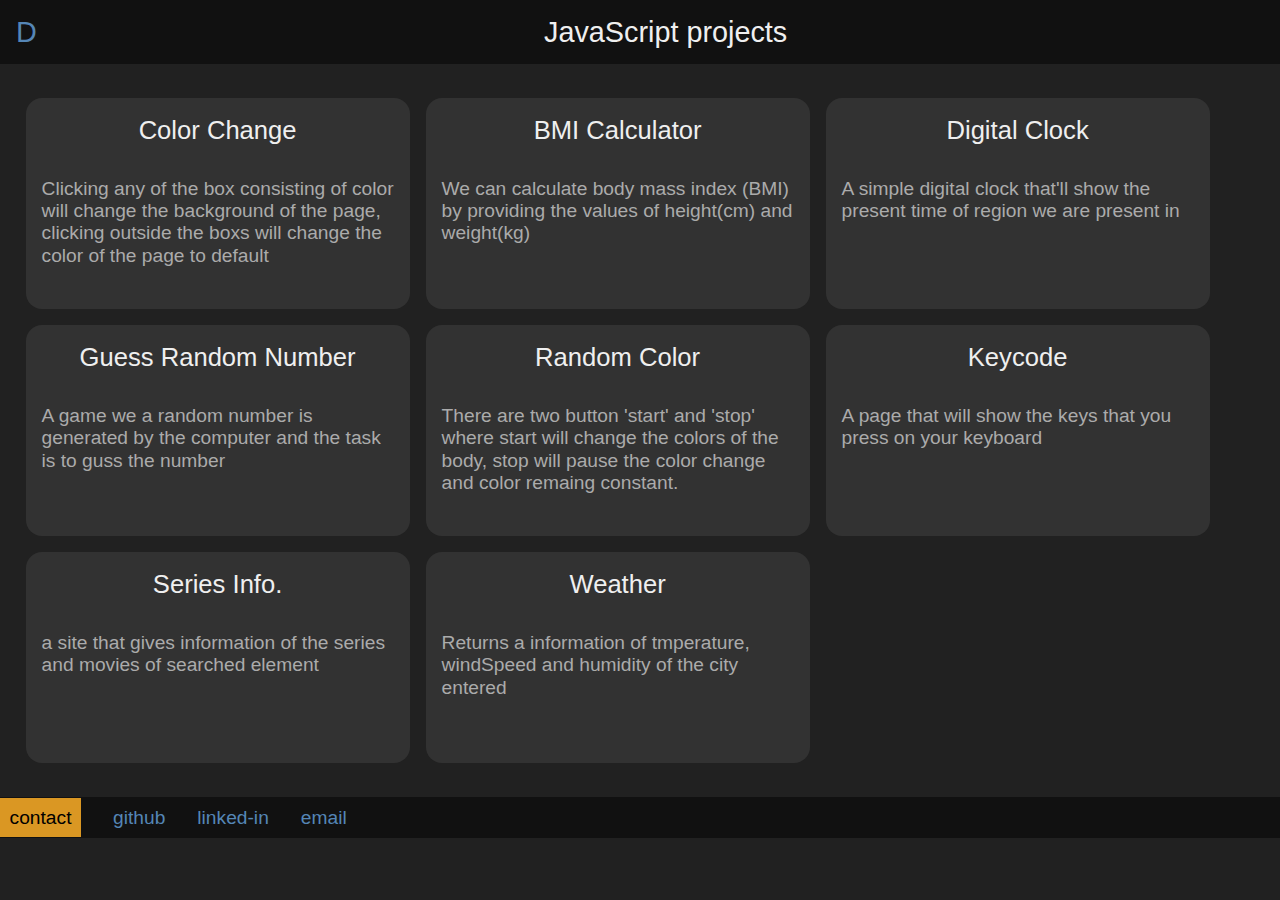
<file: index.html>
<!DOCTYPE html>
<html lang="en">

<head>
    <meta charset="UTF-8">
    <meta name="viewport" content="width=device-width, initial-scale=1.0">
    <link rel="stylesheet" href="css/reset.css">
    <link rel="stylesheet" href="css/main.css">
    <link rel="stylesheet" href="css/index.css">
    <title>JAVA PROJECTS</title>
</head>

<body>
    <header id="header_main">
        <a href="https://harshavardhanmacharla.netlify.app" id="developer" title="Portfolio">D</a>
        <h1 id="title">JavaScript projects</h1>
        <!-- <ul>
            <li>
                <h1 id="title">java projects</h1>
            </li>
        </ul> -->
    </header>
    <main>
        <ul id="boxes">
            <li class="box">
                <a href="projects/01_color_change/index.html">
                    <h2 class="project_titles">Color Change</h2>
                    <p>Clicking any of the box consisting of color will change the background of the page, clicking
                        outside the
                        boxs will change the color of the page to default</p>
                </a>
            </li>
            <li class="box">
                <a href="projects/02_BMI_calculator/index.html">
                    <h2 class="project_titles">BMI Calculator</h2>
                    <p>We can calculate body mass index (BMI) by providing the values of height(cm) and weight(kg)
                    </p>
                </a>
            </li>
            <li class="box">
                <a href="projects/03_digital_clock/index.html">
                    <h2 class="project_titles">Digital Clock</h2>
                    <p>A simple digital clock that'll show the present time of region we are present in</p>
                </a>
            </li>
            <li class="box">
                <a href="projects/04_GuessRandomNumber/index.html">
                    <h2 class="project_titles">Guess Random Number</h2>
                    <p> A game we a random number is generated by the computer and the task is to guss the number</p>
                </a>
            </li>
            <li class="box">
                <a href="projects/05_randomColor/index.html">
                    <h2 class="project_titles">Random Color</h2>
                    <p>There are two button 'start' and 'stop' where start will change the colors of the body, stop will
                        pause the color change and color remaing constant.</p>
                </a>
            </li>
            <li class="box">
                <a href="projects/06_keyCode/index.html">
                    <h2 class="project_titles">Keycode</h2>
                    <p>A page that will show the keys that you press on your keyboard</p>
                </a>
            </li>
            <li class="box">
                <a href="projects/07_series_info/index.html">
                    <h2 class="project_titles">Series Info.</h2>
                    <p>a site that gives information of the series and movies of searched element</p>
                </a>
            </li>
            <li class="box">
                <a href="projects/08_weather/index .html">
                    <h2 class="project_titles">Weather</h2>
                    <p>Returns a information of tmperature, windSpeed and humidity of the city entered</p>
                </a>
            </li>
        </ul>
    </main>
    <footer class="footer_main">
        <ul class="footer_main_contact">
            <li id="contact">contact</li>
            <!-- <li><span id="contact">contact</span></li> -->
            <ul>
                <li><a href="https://www.github.com/macharshan">github</a></li>
                <li><a href="https://www.linkedin.com/in/harshavardhanmacharla">linked-in</a></li>
                <li><a href="mailto:harshavardhan2906@gmail.com">email</a></li>
            </ul>
        </ul>
    </footer>

</body>

</html>
</file>
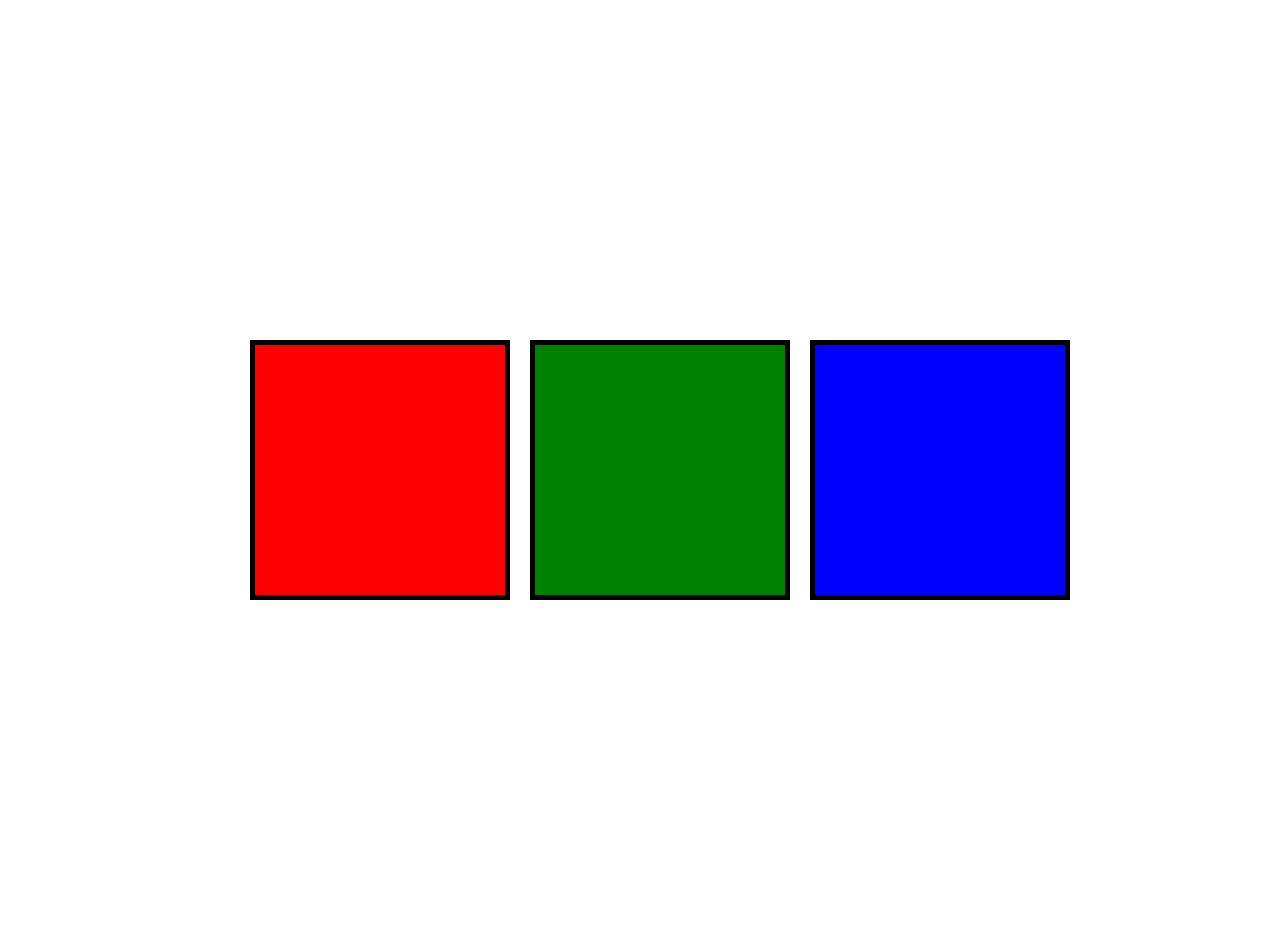
<file: projects/01_color_change/index.html>
<!DOCTYPE html>
<html lang="en">
<head>
    <meta charset="UTF-8">
    <meta name="viewport" content="width=device-width, initial-scale=1.0">
    <link rel="stylesheet" href="index.css">
    <title>colorChange</title>
</head>
<body>
    <div class="container">
        <div class="button" id="red"></div>
        <div class="button" id="green"></div>
        <div class="button" id="blue"></div>
    </div>
</body>
<script src="index.js"></script>
</html>
</file>
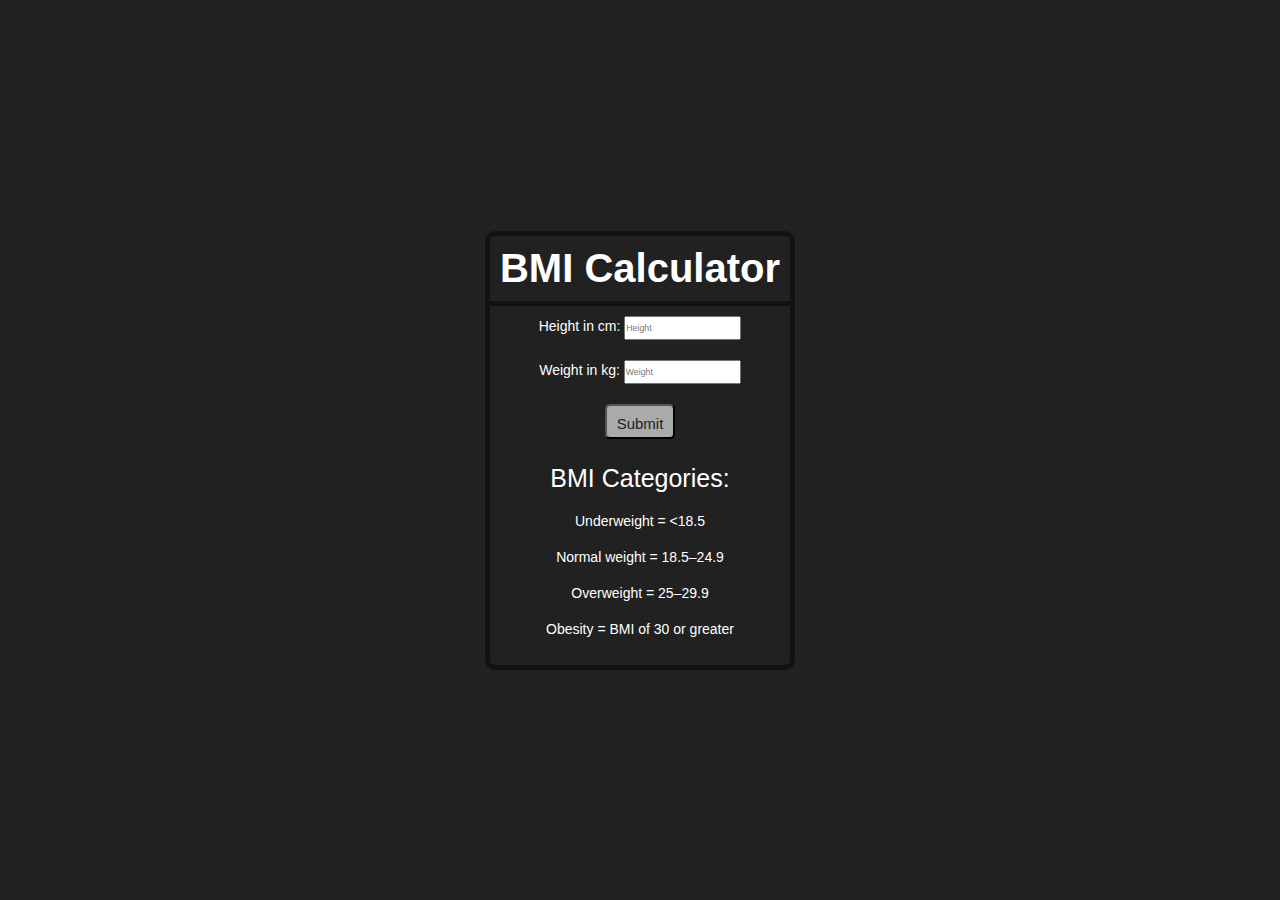
<file: projects/02_BMI_calculator/index.html>
<!DOCTYPE html>
<html lang="en">
<head>
    <meta charset="UTF-8">
    <meta name="viewport" content="width=device-width, initial-scale=1.0">
    <link rel="stylesheet" href="index.css">
    <title>BMI calculator</title>
</head>
<body>
    <main>
        <div class="container">
            <h1>BMI Calculator</h1>
            <form>
               <label for="height" id="heightHeading">Height in cm: 
                   <input type="text" class="height" id="heightValue" placeholder="Height">
               </label>
               <label for="weight" id="weightHeading">Weight in kg: 
                   <input type="text" class="weight" id="weightValue" placeholder="Weight">
               </label>
               <input type="submit" id="submit">
            </form>
            <p class="results"></p>
            <ul>
                <li>BMI Categories:</li>
                <li>Underweight = <18.5</li>
                <li>Normal weight = 18.5–24.9</li>
                <li>Overweight = 25–29.9</li>
                <li>Obesity = BMI of 30 or greater</li>    
            </ul>
        </div>
    </main>
</body>
<script src="index.js"></script>
</html>
</file>
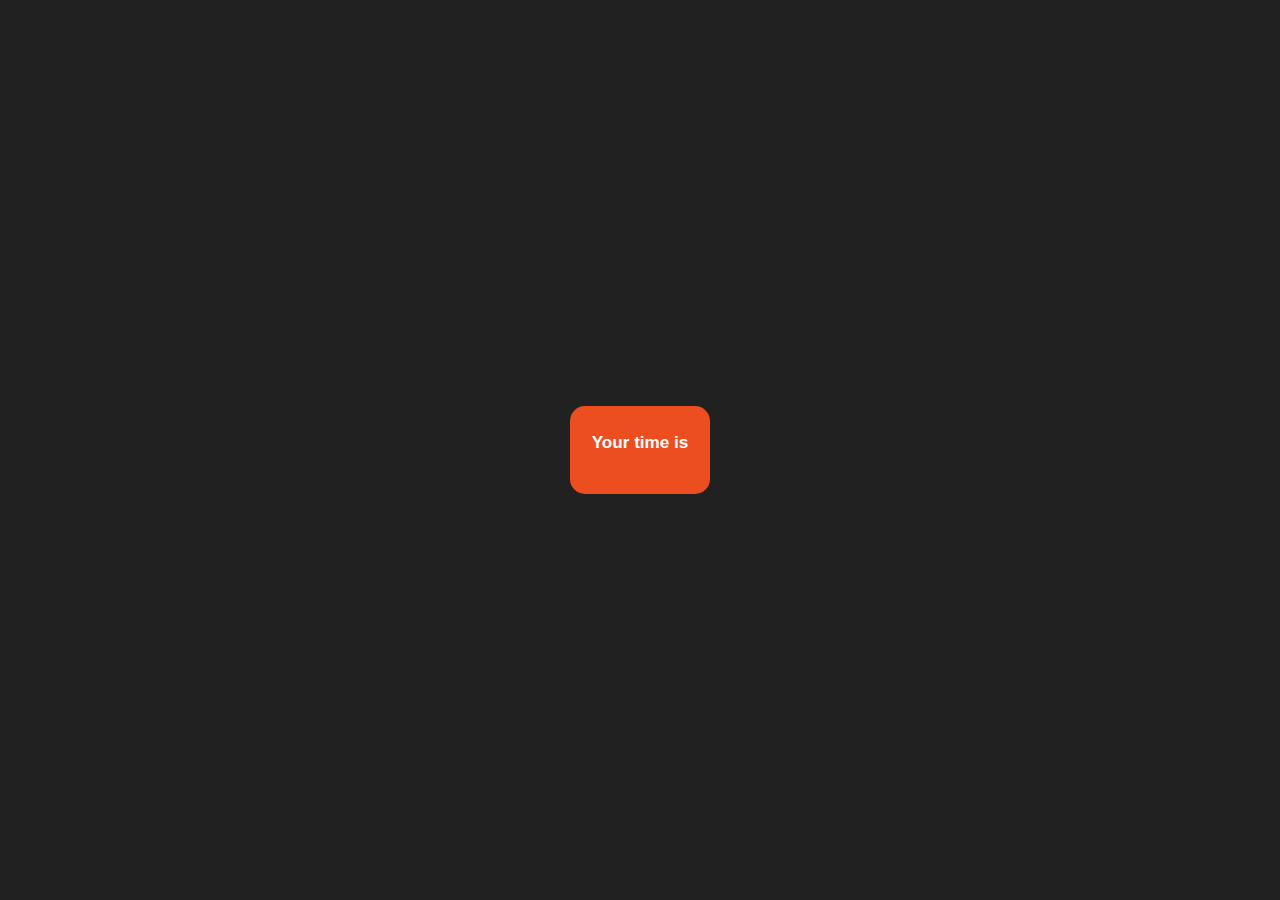
<file: projects/03_digital_clock/index.html>
<!DOCTYPE html>
<html lang="en">
<head>
    <meta charset="UTF-8">
    <meta name="viewport" content="width=device-width, initial-scale=1.0">
    <link rel="stylesheet" href="index.css">
    <title>Document</title>
</head>
<body>
    <main>
        <div class="container">
            <p>Your time is</p>
            <span id="time"></span>
        </div>
    </main>
</body>
<script src="index.js"></script>
</html>
</file>
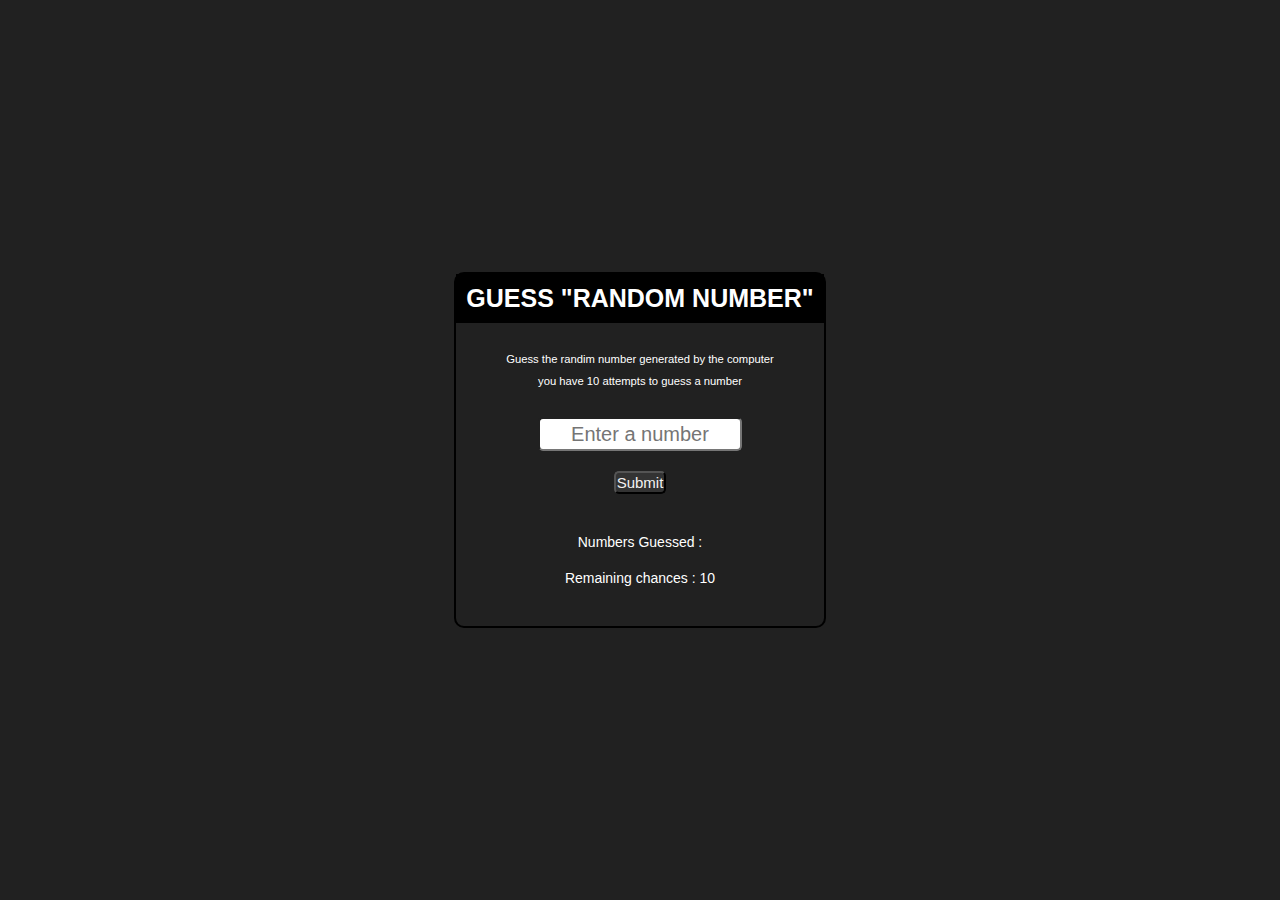
<file: projects/04_GuessRandomNumber/index.html>
<!DOCTYPE html>
<html lang="en">
<head>
    <meta charset="UTF-8">
    <meta name="viewport" content="width=device-width, initial-scale=1.0">
    <link rel="stylesheet" href="index.css">
    <title>Document</title>
</head>
<body>
    <main>
        <div class="container">
            <h1>GUESS "RANDOM NUMBER"</h1>
            <ul>
                <li>Guess the randim number generated by the computer</li>
                <li>you have 10 attempts to guess a number</li>
            </ul>
            <input type="text" name="userInput" id="userInput" placeholder="Enter a number">
            <input type="submit" id="submit">
            <p id="result"></p>
            <p>Numbers Guessed : <span id="guessedNumbers"></span></p>
            <p>Remaining chances : <span id="chances">10</span></p>
            <p id="newGame"></p>
        </div>
    </main>
</body>
<script src="index.js"></script>
</html>
</file>
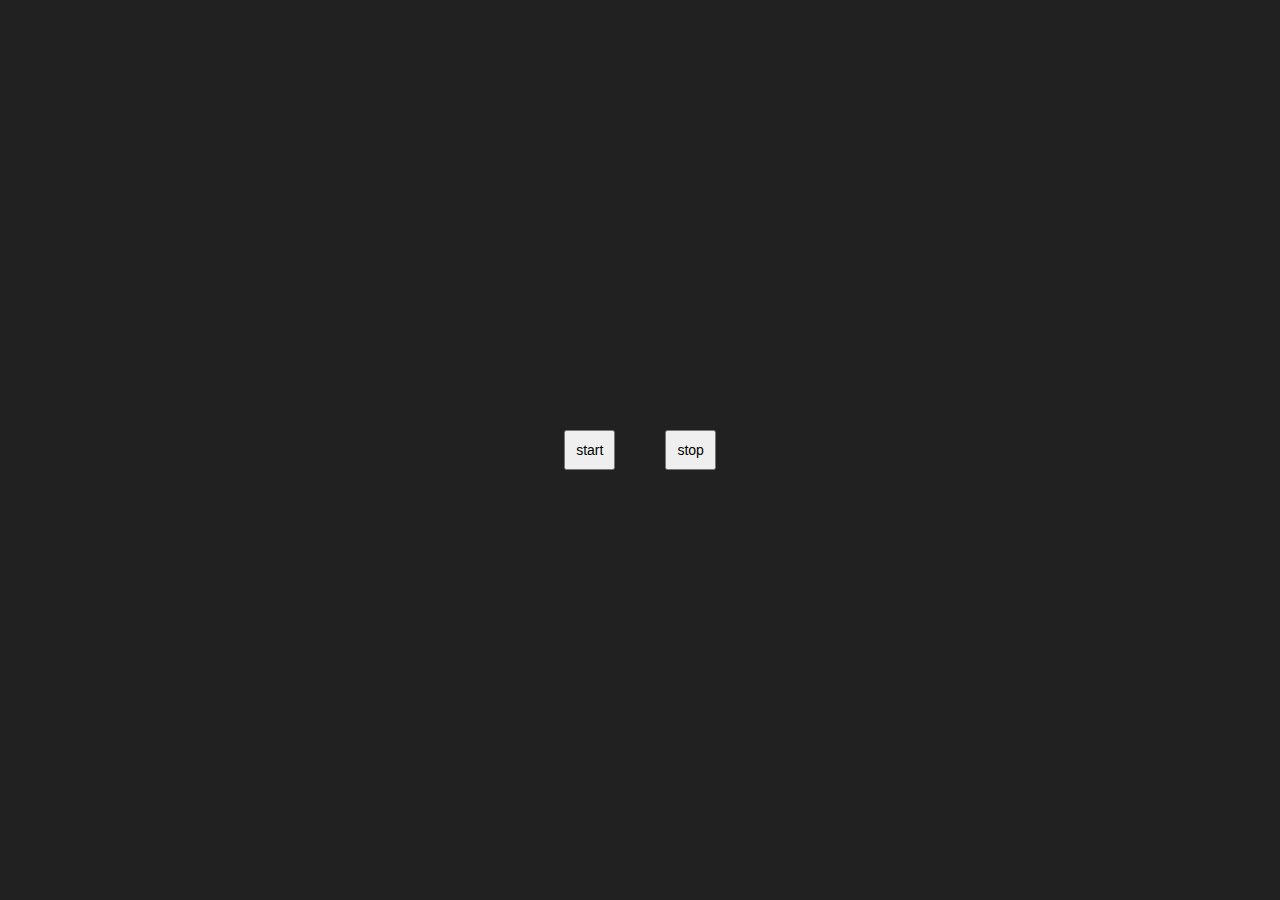
<file: projects/05_randomColor/index.html>
<!DOCTYPE html>
<html lang="en">

<head>
    <meta charset="UTF-8">
    <meta name="viewport" content="width=device-width, initial-scale=1.0">
    <link rel="stylesheet" href="index.css">
    <title>randomColor</title>
</head>

<body>
    <main id="contentBox">
        <button id="start">start</button>
        <button id="stop">stop</button>
    </main>
</body>

<script src="index.js"></script>

</html>
</file>
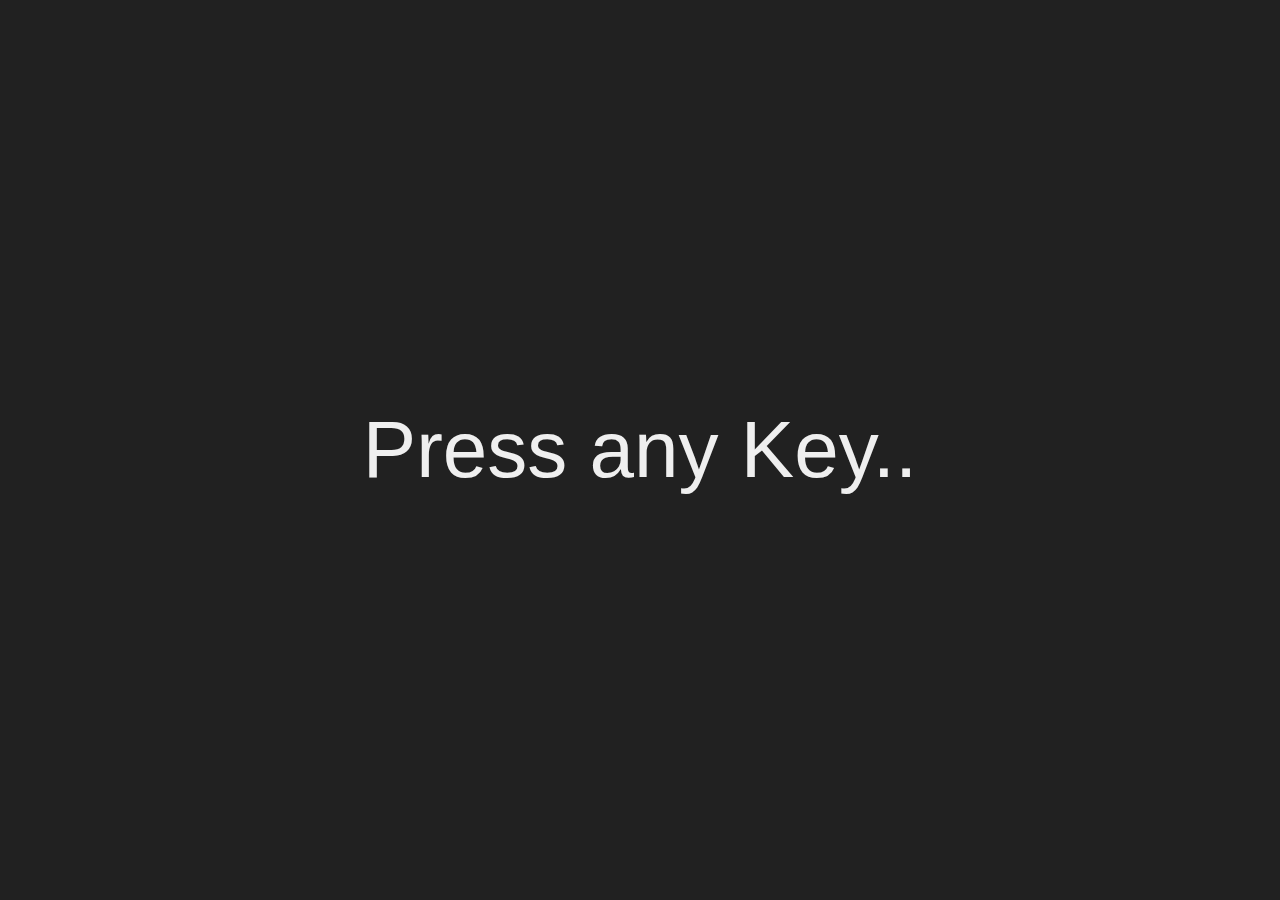
<file: projects/06_keyCode/index.html>
<!DOCTYPE html>
<html lang="en">

<head>
    <meta charset="UTF-8">
    <meta name="viewport" content="width=device-width, initial-scale=1.0">
    <link rel="stylesheet" href="index.css">
    <title>Document</title>
</head>

<body>
    <main id="contents">
        <p>Press any Key..</p>
    </main>
</body>

<script src="index.js"></script>

</html>
</file>
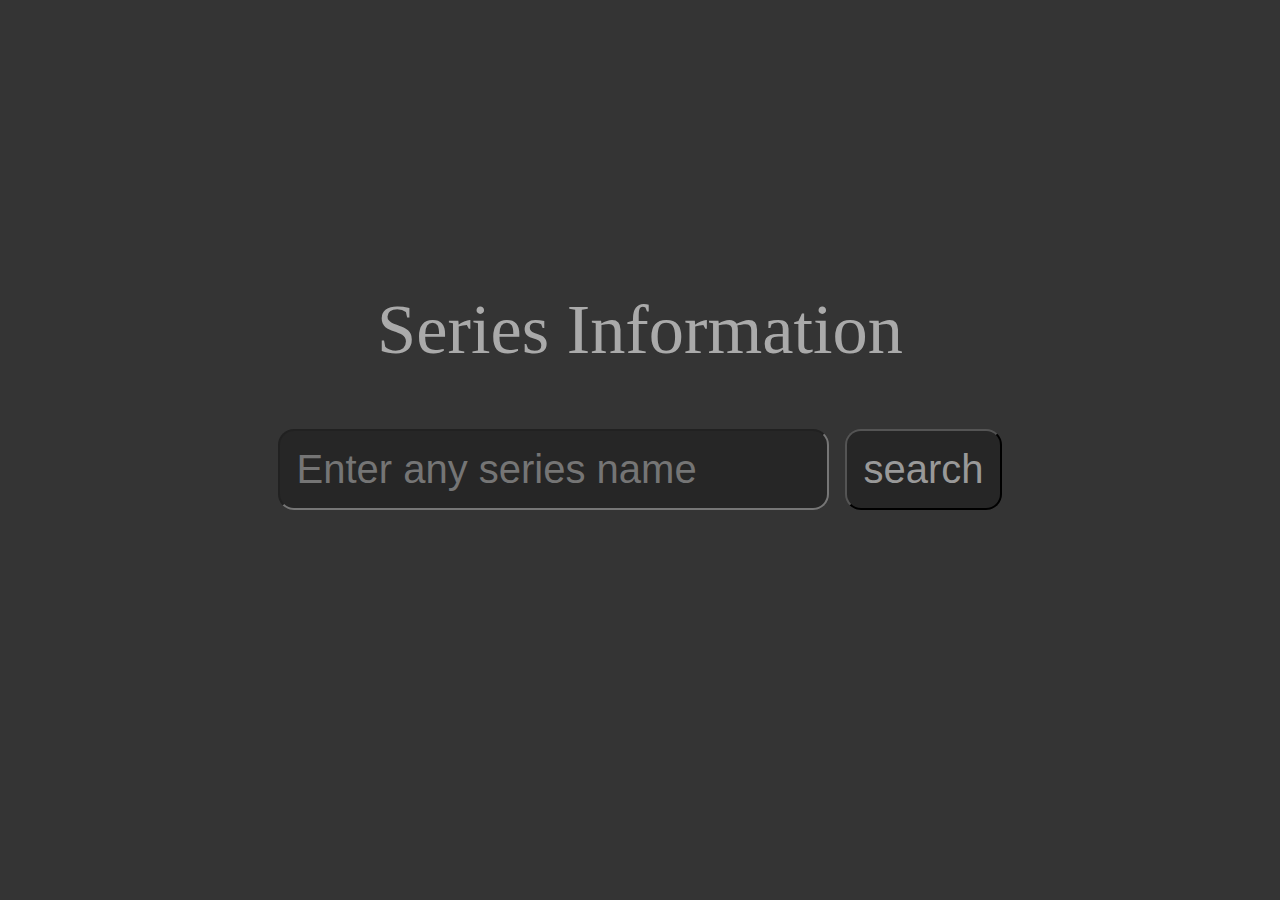
<file: projects/07_series_info/index.html>
<!DOCTYPE html>
<html lang="en">

<head>
    <meta charset="UTF-8">
    <meta name="viewport" content="width=device-width, initial-scale=1.0">
    <link rel="stylesheet" href="css/reset.css">
    <link rel="stylesheet" href="css/main.css">
    <title>Series Info.</title>
</head>

<body>
    <main id="contents">
        <h1 id="headerMain">Series Information</h1>
        <form>
            <input type="text" name="searchField" id="searchField" placeholder="Enter any series name">
            <input type="button" value="search" id="searchButton">
            <p></p>
        </form>
        <section id="movieSection">
            <h2 id="moviePoster"></h2>
            <ul id="movieDetails">
                <li id="movie"></li>
                <li id="OTT"></li>
                <li id="type"></li>
                <li id="languages"></li>
                <li id="genres"></li>
                <li id="rating"></li>
                <li id="summary"></li>
            </ul>
        </section>
    </main>
</body>
<script src="index.js"></script>

</html>
</file>
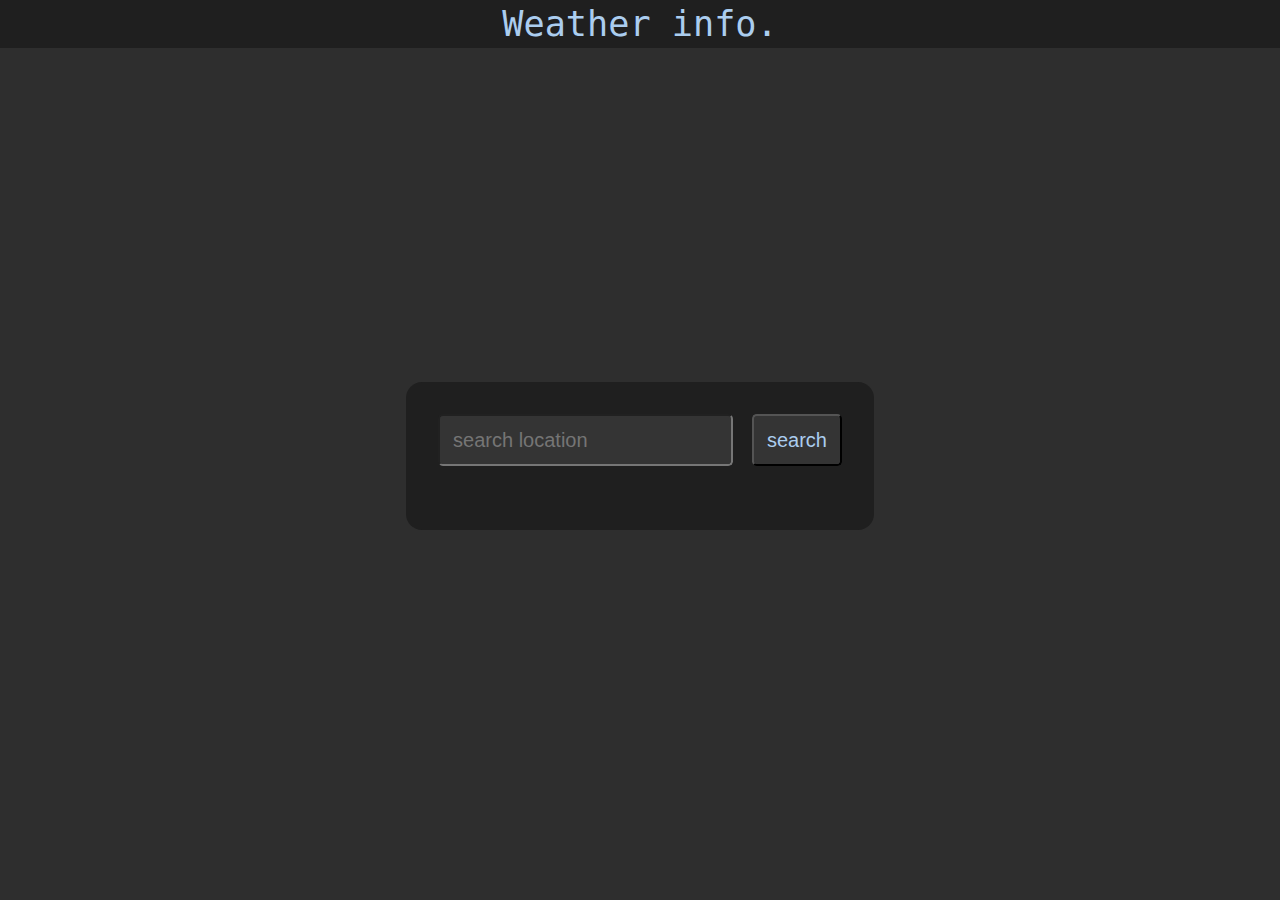
<file: projects/08_weather/index .html>
<!DOCTYPE html>
<html lang="en">

<head>
    <meta charset="UTF-8">
    <meta name="viewport" content="width=device-width, initial-scale=1.0">
    <link rel="stylesheet" href="css/reset.css">
    <link rel="stylesheet" href="css/main.css">
    <title>Weather</title>
</head>

<body>

    <header id="header_main">
        <h1 id="title">Weather info.</h1>
    </header>
    <main id="main_content">
        <div id="div_main_content">
            <form id="form">
                <input type="text" id="searchField" placeholder="search location">
                <input type="button" id="searchButton" value="search">
                <p id="errorText"></p>
            </form>

            <ul id="result">
                <li id="cityName"></li>
                <li id="cityTemperature"></li>
                <ul id="extraInfo">
                    <li id="windSpeed"></li>
                    <li id="humidity"></li>
                </ul>
            </ul>
        </div>
    </main>
</body>
<script src="index..js"></script>

</html>
</file>
<file: css/main.css>
*{
    font-size: 62.5%;
    --siteColor-1: #212121;
    --borderColor-1:rgb(17, 17, 17);
    @import url(<link rel="preconnect" href="https://fonts.googleapis.com">
    <link rel="preconnect" href="https://fonts.gstatic.com" crossorigin>
    <link href="https://fonts.googleapis.com/css2?family=Ubuntu&display=swap" rel="stylesheet">);
}

body{
    width: 100%;
    height: 100%;
    background-color: var(--siteColor-1);
    color: #efefef;
    position: relative;
    font-family: 'Ubuntu', sans-serif;
}

h1{
    font-size: 1.8rem;
}

h2{
    font-size: 1.6rem;
}

h3{
    font-size: 2.2rem;
}

p{
    font-size: 1.2rem;
}

a{
    font-size: 1.8rem;
    text-decoration: none;
    color: #5586b6;
}

/* -----------header-------------- */

header{
    width: 100%;
    height: 4rem;
    top: 0;
    /* position: fixed; */
    background-color: var(--borderColor-1);
    display: flex;
    justify-content: flex-start;
    align-items: center;
}

#developer{
    margin: 1rem;
    flex-basis: 40%;
}

#title{
    text-align: center;
}


/* ---------------end of header---------- */

/* ----------footer---------------- */
.footer_main_contact{
    width: 100%;
    height: 2.6rem;
    bottom: 0;
    background-color: var(--borderColor-1);
    display: flex;
    justify-content: flex-start;
    align-items: center;
    flex-wrap: wrap;
    
}

#contact{
    color: #000;
    padding: 0.6rem;
    background-color: #da9723;
    font-size: 1.2rem;
}


.footer_main_contact ul{
    display: flex;
    justify-content: space-between;
    align-items: center;
}

.footer_main_contact ul li a{
    font-size: 1.2rem;
    margin-left: 2rem;
}
</file>
<file: css/index.css>
main{
    display: block;
    width: 100%;
}

#boxes{
    width: 96%;
    height: 90%;
    margin: 0 auto;
    padding: 2.1rem 1rem;
    display: flex;
    justify-content: flex-start;
    align-content: center;
    flex-wrap: wrap;
    gap: 1rem;
}

.box{
    width: 24rem;
    aspect-ratio: 2/1.1;
    border-radius: 1rem;
    background-color: #323232;
}

.project_titles{
    height: 2rem;
    padding: 1rem;
    color: #efefef;
    text-align: center;
    text-wrap: wrap;
    line-height: 2rem;
}

.box p{
    margin: 1rem;
    color: #ababab;
    line-height: 1.4rem;
}
</file>
<file: projects/01_color_change/index.css>
*{
    padding: 0;
    margin: 0;
}

.container {
    width: 100vw;
    height: 100vh;
    padding: 20px;
    display: flex;
    justify-content: center;
    align-items: center;
    gap: 20px;
}

.button {
    width: 250px;
    aspect-ratio: 1/1;
    border: 5px solid #000;
}

#red{
    background-color: red;
}

#green{
    background-color: green;
}

#blue{
    background-color: blue;
}
</file>
<file: projects/02_BMI_calculator/index.css>
*{
    padding: 0;
    margin: 0;
    font-size: 62.5%;
    @import url(<link rel="preconnect" href="https://fonts.googleapis.com">
    <link rel="preconnect" href="https://fonts.gstatic.com" crossorigin>
    <link href="https://fonts.googleapis.com/css2?family=Ubuntu&display=swap" rel="stylesheet">);
}

body{
    font-size: 1.4rem;
    background-color: #212121;
    color: #fff;
    font-family: 'Ubuntu', sans-serif;
}

main{
    width: 100vw;
    height: 100vh;
    display: flex;
    justify-content: center;
    align-items: center;
}

.container{
    /* padding: 20rem; */
    display: flex;
    justify-content: center;
    align-items: center;
    flex-wrap: wrap;
    flex-direction: column;
    gap: 0.5rem;
    border: 0.5rem solid #121212;
    border-radius: 1rem;
}

h1{
    padding: 1rem;
    text-align: center;
    font-size: 4rem;
    border-bottom: 0.5rem solid #121212;
}

p{
    font-size: 1.4rem;
}

form{
    font-size: 1.4rem;
    display: flex;
    justify-content: center;
    align-items: center;
    flex-wrap: wrap;
    flex-direction: column;
    gap: 1rem;
}

label{
    font-size: 1.4rem;
}

input{
    height: 2rem;
    margin-block: 0.5rem;
}

#submit{
    /* width: 5rem; */
    height: 3.5rem;
    padding: 1rem;
    font-size: 1.5rem;
    font-weight: 500;
    line-height: 1.5rem;
    text-align: center;
    background-color: #aaa;
    border-radius: 0.5rem;
    color: #212121;
}

li{
    text-align: center;
    list-style: none;
    padding: 1rem;
    font-size: 1.4rem;
}

li:first-child{
    padding: 1rem;
    font-size: 2.5rem;
}

li:last-child{
    padding-bottom: 2.8rem;
}
</file>
<file: projects/03_digital_clock/index.css>
*{
    font-size: 62.5%;
    padding: 0;
    margin: 0;
    @import url(<link rel="preconnect" href="https://fonts.googleapis.com">
    <link rel="preconnect" href="https://fonts.gstatic.com" crossorigin>
    <link href="https://fonts.googleapis.com/css2?family=Ubuntu&display=swap" rel="stylesheet">);
}

body{
    font-size: 70px;
    line-height: 15px;
    font-weight: 600;
    background-color: #212121;
    color: #fff;
    font-family: 'Ubuntu', sans-serif;
}

main{
    width: 100vw;
    height: 100vh;
    display: flex;
    justify-content: center;
    align-items: center;
}

.container{
    width: 120px;
    padding: 10px;
    aspect-ratio: 16/9;
    background-color: #EC4E20;
    border-radius: 15px;
    display: flex;
    justify-content: center;
    align-items: center;
    flex-direction: column;
    flex-wrap: wrap;
    gap: 15px;
}

#time{
    color: #212121;
}
</file>
<file: projects/04_GuessRandomNumber/index.css>
*{
    font-size: 62.5%;
    padding: 0;
    margin: 0;
    @import url(<link rel="preconnect" href="https://fonts.googleapis.com">
    <link rel="preconnect" href="https://fonts.gstatic.com" crossorigin>
    <link href="https://fonts.googleapis.com/css2?family=Ubuntu&display=swap" rel="stylesheet">);
}

body{
    font-size: 1.4rem;
    background-color: #212121;
    color: #fff;
    font-family: 'Ubuntu', sans-serif;
}

main{
    width: 100vw;
    height: 100vh;
    display: flex;
    justify-content: center;
    align-items: center;
}

.container{
    display: flex;
    justify-content: center;
    align-items: center;
    flex-direction: column;
    flex-wrap: wrap;
    gap: 2rem;
    border: 0.2rem solid #000;
    border-radius: 1rem;
}

h1{
    font-size: 2.5rem;
    padding: 1rem;
    background-color: #000;
}

ul{
    font-size: 1.8rem;
}

li{
    margin-block: 1rem;
    list-style: none;
    text-align: center;
}

#userInput{
    width: 20rem;
    height: 3rem;
    text-align: center;
    font-size: 2rem;
    border-radius: 0.5rem;
}

#submit, button{
    padding: 0.1rem;
    text-align: center;
    font-size: 1.5rem;
    border-radius: 0.5rem;
    background-color: #333;
    color: #f2f2f2;
}

p, span{
    font-size: 1.4rem;
}

p:last-child, #chances{
    padding-bottom:2rem;
}
</file>
<file: projects/05_randomColor/index.css>
*{
    padding: 0;
    margin: 0;
    font-size: 62.5%;
}

body{
    background-color: #212121;
    color: #efefef;
}

#contentBox{
    width: 100vw;
    height: 100vh;
    display: flex;
    justify-content: center;
    align-items: center;
    gap: 5rem;
}

button{
    font-size: 1.4rem;
    padding: 1rem;
}
</file>
<file: projects/06_keyCode/index.css>
*{
    font-size: 62.5%;
    margin: 0;
    padding: 0;
    @import url(<link rel="preconnect" href="https://fonts.googleapis.com">
    <link rel="preconnect" href="https://fonts.gstatic.com" crossorigin>
    <link href="https://fonts.googleapis.com/css2?family=Ubuntu&display=swap" rel="stylesheet">);
}

body {
    background-color: #212121;
    color: #efefef;
    font-family: 'Ubuntu', sans-serif;
}

#contents{
    width: 100vw;
    height: 100vh;
    display: flex;
    justify-content: center;
    align-items: center;
}

p{
    font-size: 8rem;
}

table{
    font-size: 14rem;
    border: 0.1rem solid #000;
}

tr, th, td{
    padding: 1rem;
    border: 0.1rem solid #000;
    border-collapse: inherit;
}
</file>
<file: projects/07_series_info/css/main.css>
*{
    --siteColor-1 : #343434;
    font-size: 62.5%;
}

body{
    color: #aaa;
    background-color: var(--siteColor-1);
}

h1{
    font-size: 4.4rem;
}

h2{
    font-size: 2rem;
}

p{
    padding-block: 1rem;
    font-size: 1.6rem;
    line-height: 2.5rem;
}

a{
    text-decoration: none;
    color: #ffa500;
}

#contents{
    width: 100vw;
    margin: 0 auto;
    height: 100vh;
    display: flex;
    justify-content: center;
    align-items: center;
    flex-direction: column;
    row-gap: 4rem;
}

#headerMain{
    padding-top: 3rem;
}

form{
    font-size: 4rem;
}

input{
    color: #999;
    background-color: #262626;
    padding: 1rem;
    border-radius: 1rem;
}

#movieSection{
    height: 0;
    width: 0;
    overflow: hidden;
    margin-bottom: 3rem;
    display: flex;
    justify-content: flex-start;
    align-items: center;
}

#moviePoster{
    padding: 20%;
    margin: 0;
    background-position: center;
    background-repeat: no-repeat;
    background-size: contain;
}

#movieDetails{
    padding: 1rem;
    background-color: #232323;
    border-radius: 1rem;
}


#movieDetails li{
    padding: 1rem;
}

.movieTitle{
    font-size: 4rem;

}
</file>
<file: projects/08_weather/css/main.css>
*{
    --site_color_1: #2e2e2e;
    font-size: 62.5%;
    @import url('https://fonts.googleapis.com/css2?family=Noto+Sans+Mono&display=swap');
}


body{
    background-color: var(--site_color_1);
    color: #abcdef;
    font-family: 'Noto Sans Mono', monospace;
}

#header_main{
    width: 100vw;
    height: 3rem;
    background-color: #1f1f1f;
    color: #abcdef;
    display: flex;
    justify-content: center;
    align-items: center;
}

#title{
    font-size: 2.2rem;
}

#main_content{
    width: 100vw;
    height: 80vh;
    margin-top: 3rem;
    margin-inline: auto;
    display: flex;
    justify-content: center;
    align-items: center;
}

#div_main_content{
    display: flex;
    justify-content: center;
    align-items: center;
    flex-direction: column;
    background-color: #1f1f1f;
    border-radius: 1rem;
}

#form{
    padding: 2rem;
    font-family: 'Noto Sans Mono', monospace;
    font-size: 2rem;
}

input{
    background-color: #343434;
    color: #abcdef;
    border-radius: 0.3rem;
    padding: 0.8rem;
}
/* 
li{
    list-style: disc;
} */

#result{
    width: 0;
    height: 0;
    overflow: hidden;
    color: #abcdef;
    font-size: large;
    padding: 1rem;
    display: flex;
    justify-content: center;
    align-items: center;
    flex-direction: column;
    gap: 2rem;
}

#result li:first-child{
    font-size: 2rem;
}

#result li:nth-child(2){
    font-size: 4rem
}

#extraInfo{
    font-size: 1rem;
    display: flex;
    justify-content: center;
    align-items: center;
    gap: 2rem;
}

#extraInfo li:first-child{
    font-size: 2rem;
    line-height: 3rem;
}

#extraInfo li:nth-child(2){
    font-size: 2rem;
    line-height: 3rem;
}
</file>
